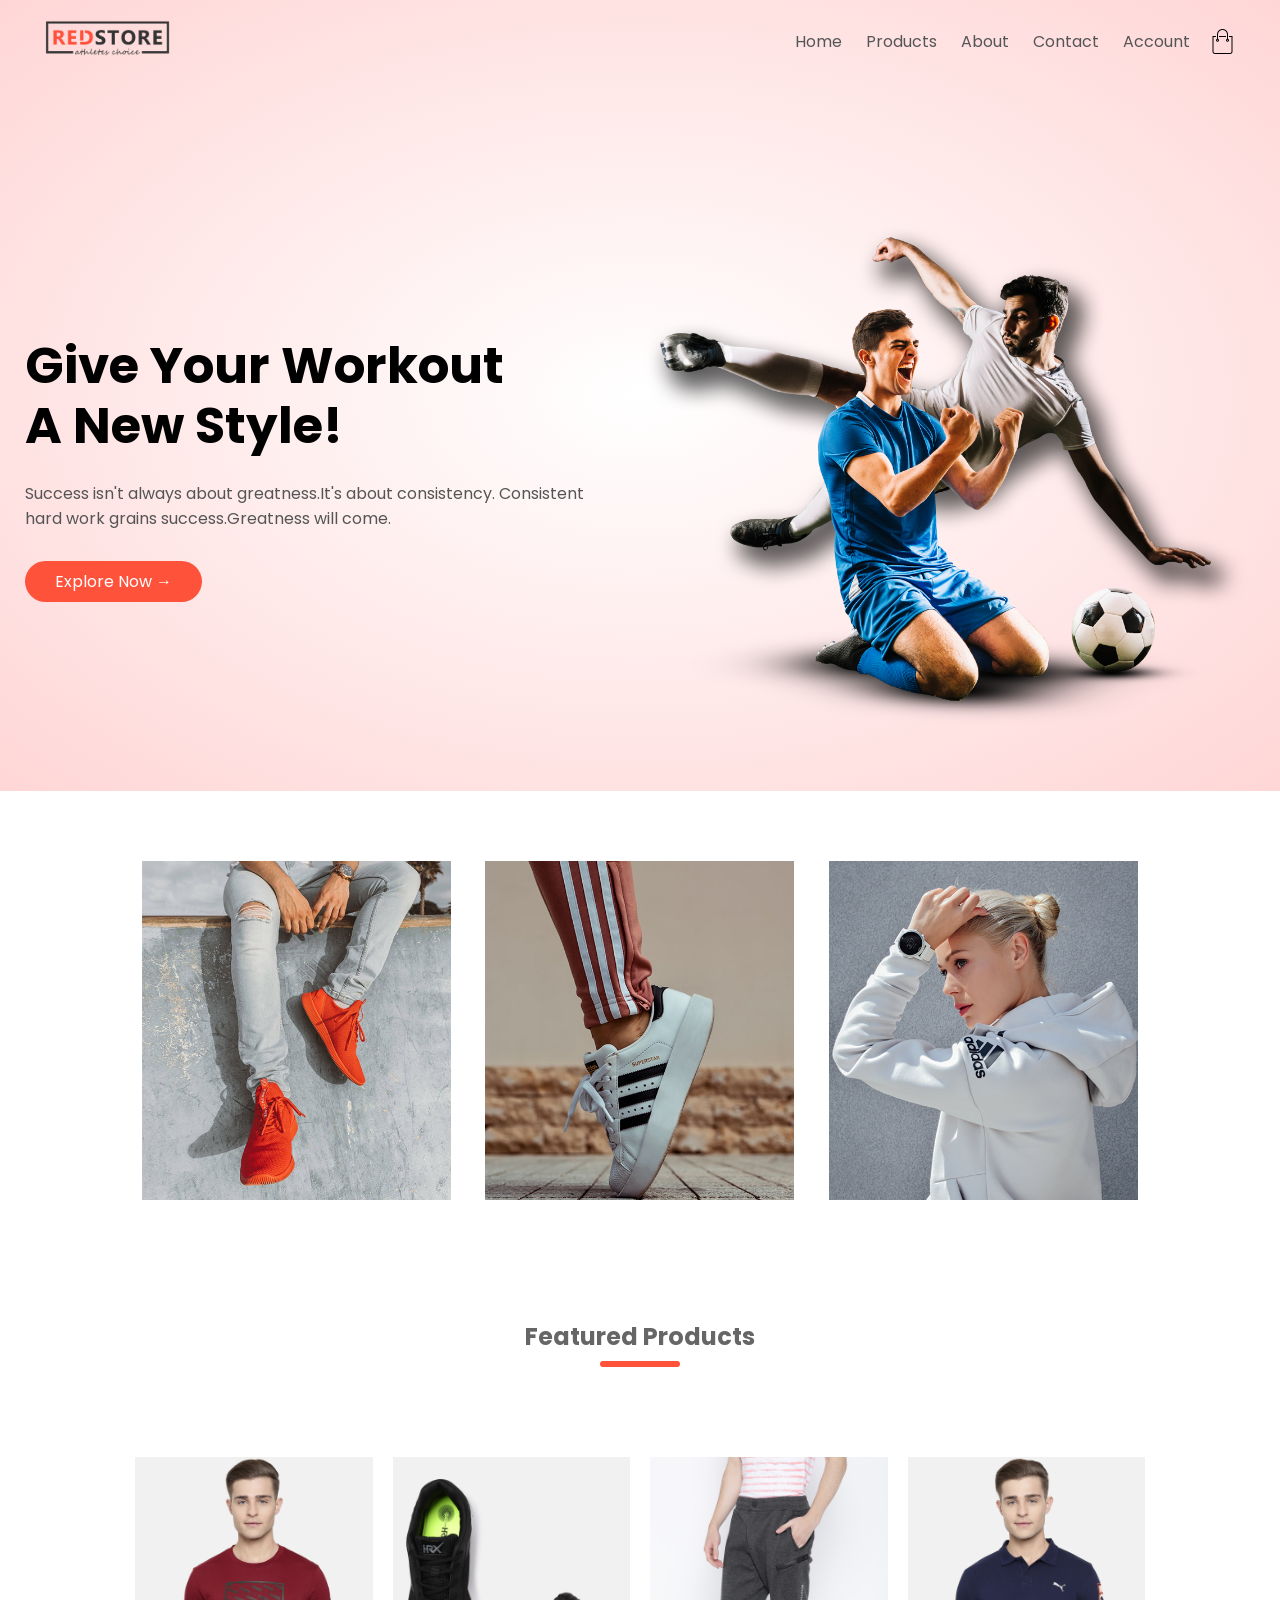
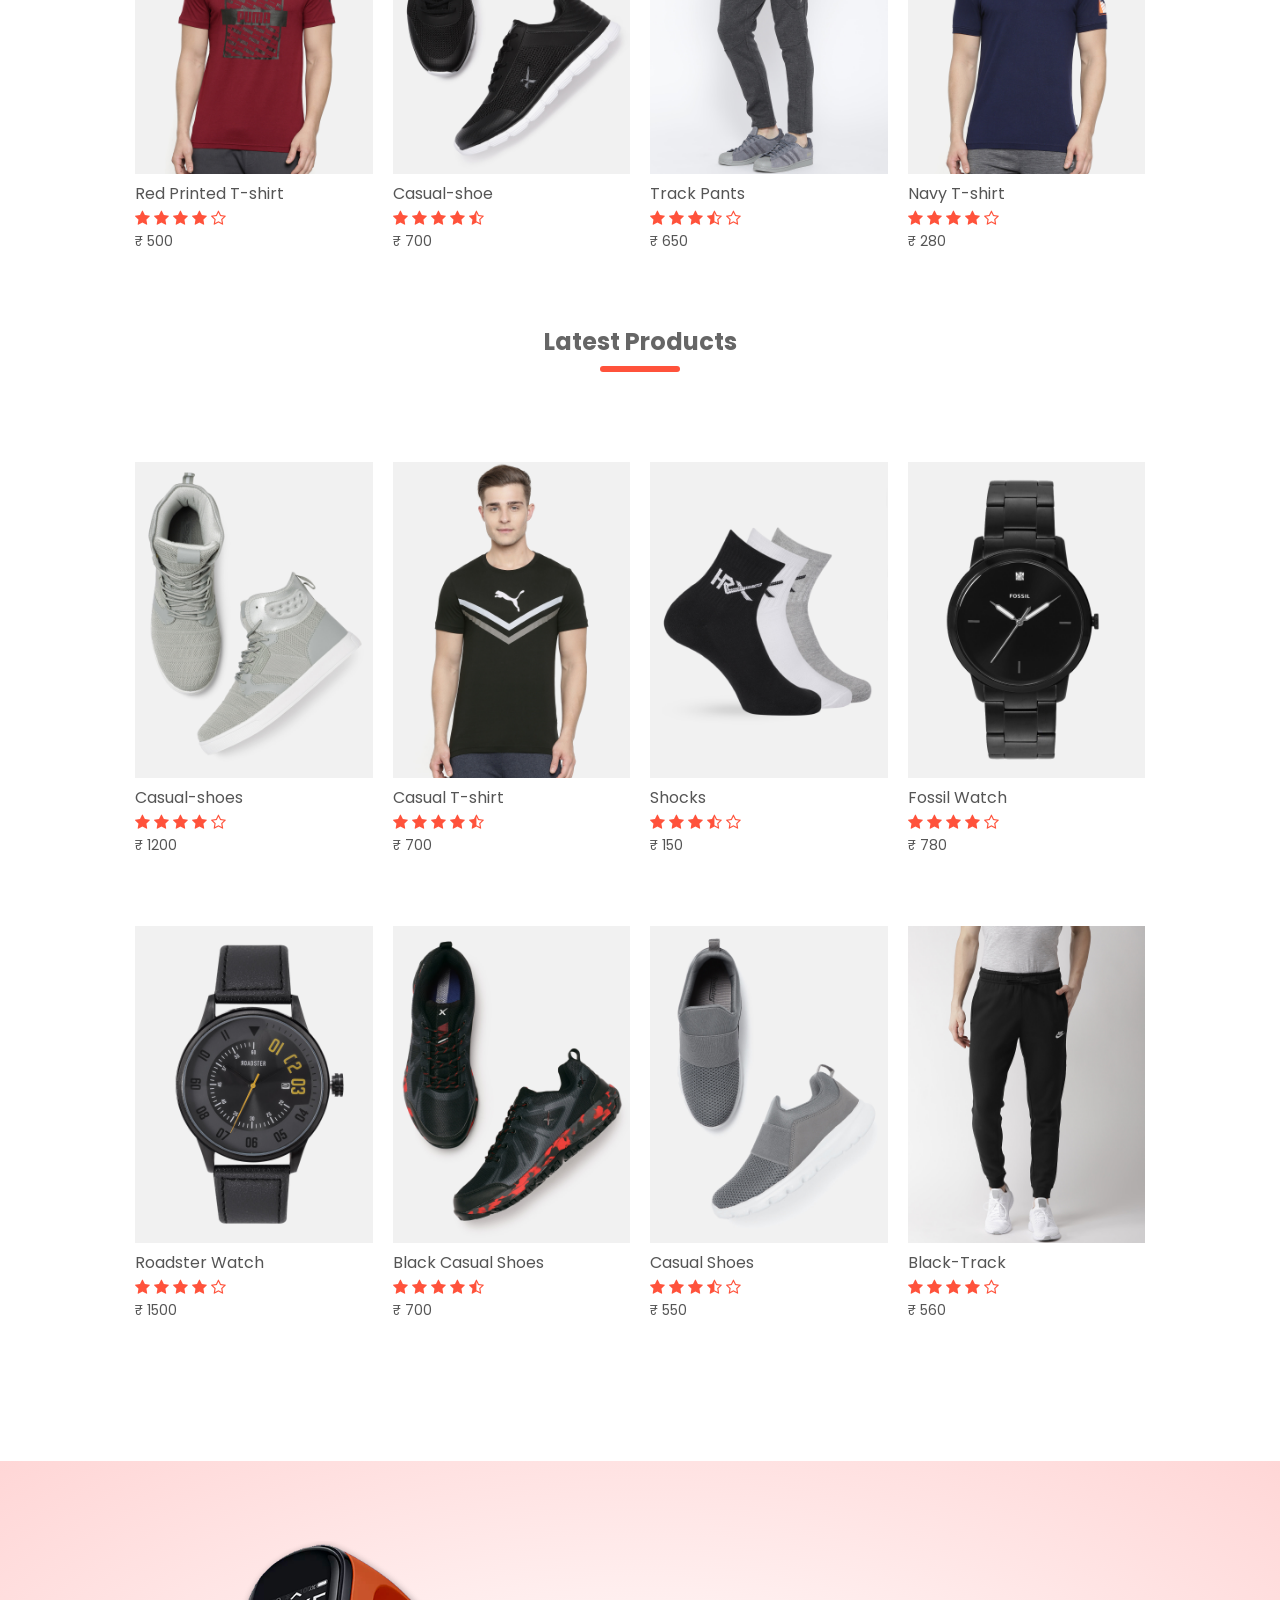
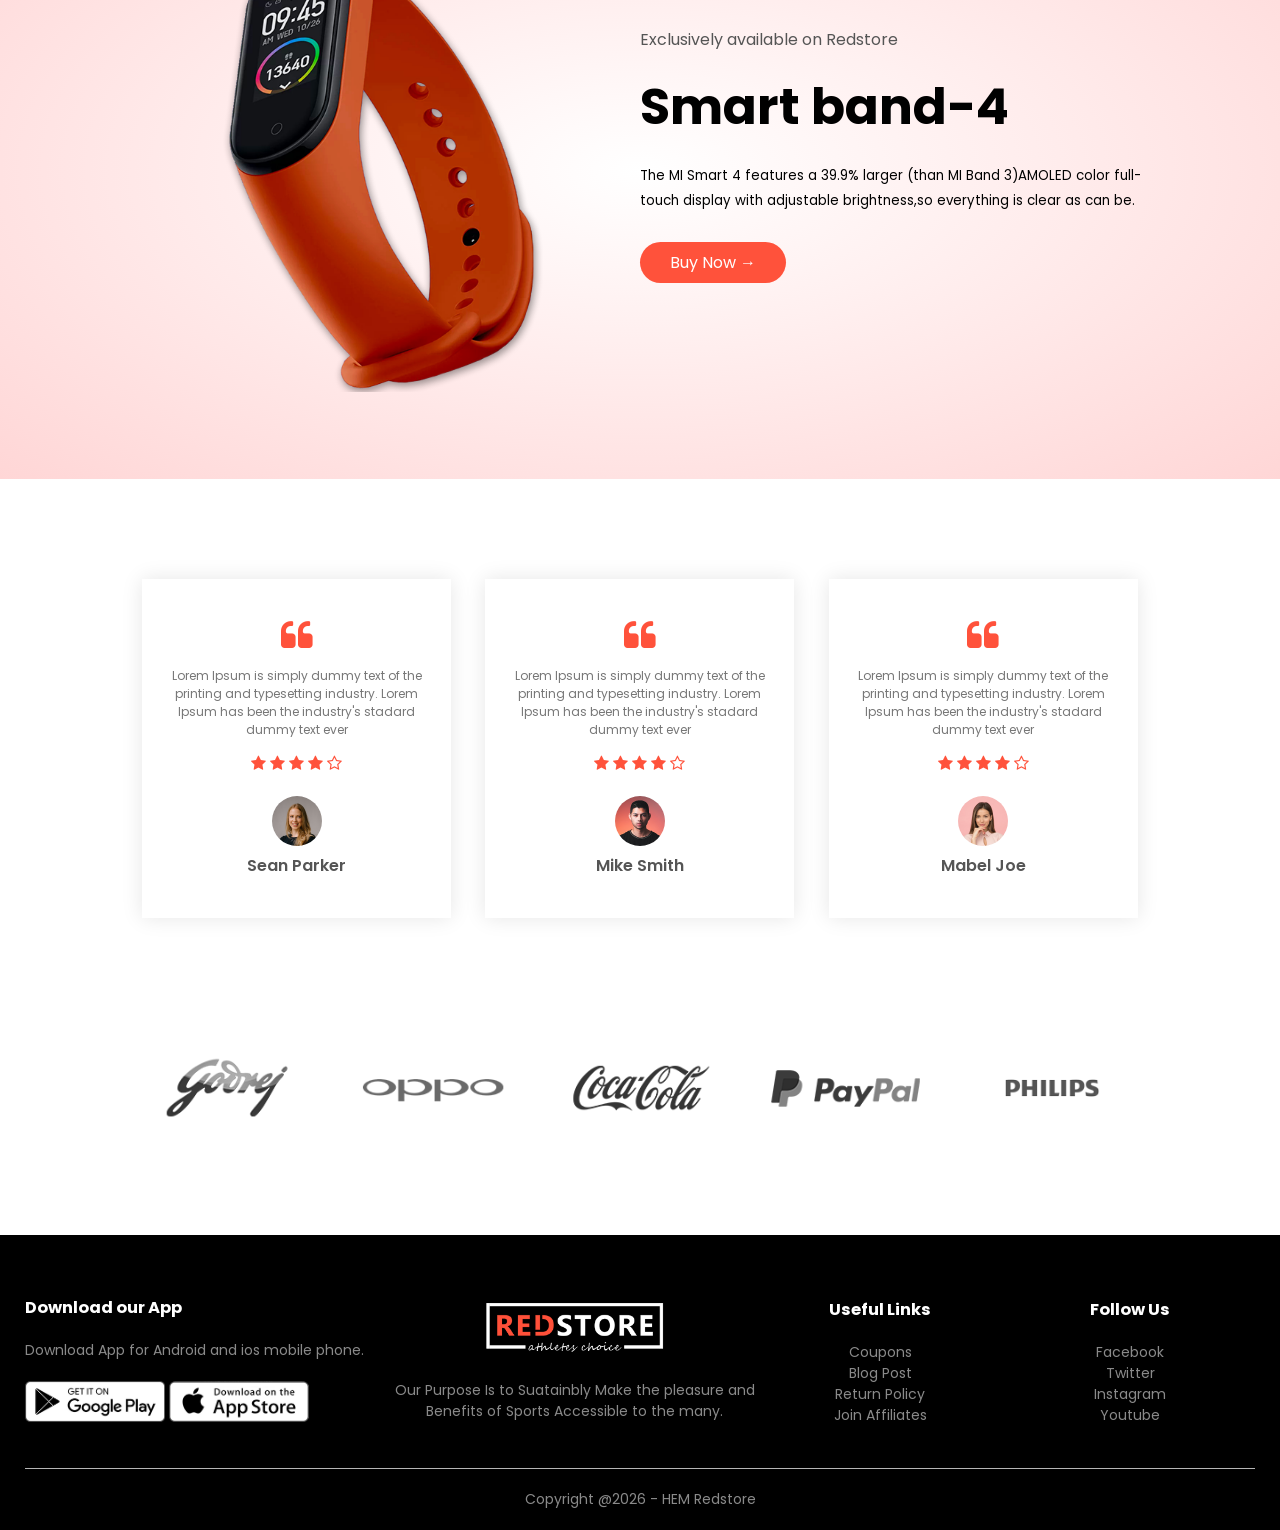
<file: index.html>
<!DOCTYPE html>
<html lang="en">
<head>
  <meta charset="UTF-8">
  <meta name="viewport" content="width=device-width, initial-scale=1.0">
  <title>RED-STORE|E-COMMERCE</title>
  <link rel="stylesheet" href="style.css">
  <link href="https://fonts.googleapis.com/css2?family=Poppins:wght@300;400;500;600;700&display=swap" rel="stylesheet">
  <link rel="stylesheet" href="https://stackpath.bootstrapcdn.com/font-awesome/4.7.0/css/font-awesome.min.css">
</head>
<body>

<!--Header content-->

<div class="header">
  <div class="container">

    <div class="navbar">
      <div class="logo">
      <img src="RedStore_Img/images/logo.png" alt="logo-img" width="125px">
      </div>
    <nav>
      <ul id="menuItems">
      <li><a href="">Home</a></li>
      <li><a href="./product.html">Products</a></li>
      <li><a href="">About</a></li>
      <li><a href="./contact.html">Contact</a></li>
      <li><a href="">Account</a></li>
      </ul>
    </nav>
    <img src="RedStore_Img/images/cart.png" alt="cart-img" width="25px" height="25px">
    <img src="RedStore_Img/images/menu.png" alt="menu-img" class="menu-icon" onclick="menutoggle()">
    </div>

    <div class="row">
      <div class="col-2">
        <h1>Give Your Workout <br>A New Style!</h1>
        <p>Success isn't always about greatness.It's about consistency. 
        Consistent <br>hard work grains success.Greatness will come.</p>
        <a href="" class="btn">Explore Now &#8594;</a>
      </div>
      <div class="col-2">
        <img src="RedStore_Img/images/image1.png" alt="player-images">
      </div>
    </div>

  </div>
</div>  

<!----Featured categories---->

<div class="categories">
  <div class="small-container">
    <div class="row">
      <div class="col-3">
        <img src="RedStore_Img/images/category-1.jpg" alt="cart-1">
      </div>
      <div class="col-3">
        <img src="RedStore_Img/images/category-2.jpg" alt="cart-1">
      </div>
      <div class="col-3">
        <img src="RedStore_Img/images/category-3.jpg" alt="cart-1">
      </div>
    </div>
  </div> 
</div>

<!----Featured Products---->

<div class="small-container">
  <h2 class="title">Featured Products</h2>
    <div class="row">
      <div class="col-4">
        <img src="RedStore_Img/images/product-1.jpg" alt="product image">
          <h4>Red Printed T-shirt</h4>
            <div class="rating">
              <i class="fa fa-star"></i>
              <i class="fa fa-star"></i>
              <i class="fa fa-star"></i>
              <i class="fa fa-star"></i>
              <i class="fa fa-star-o"></i>
            </div>
              <p>&#8377; 500</p>
        </div>
    
    <div class="col-4">
      <img src="RedStore_Img/images/product-2.jpg" alt="product image">
        <h4>Casual-shoe</h4>
          <div class="rating">
            <i class="fa fa-star"></i>
            <i class="fa fa-star"></i>
            <i class="fa fa-star"></i>
            <i class="fa fa-star"></i>
            <i class="fa fa-star-half-o"></i>
          </div>
            <p>&#8377; 700</p>
     </div>

    <div class="col-4">
      <img src="RedStore_Img/images/product-3.jpg" alt="product image">
        <h4>Track Pants</h4>
          <div class="rating">
            <i class="fa fa-star"></i>
            <i class="fa fa-star"></i>
            <i class="fa fa-star"></i>
            <i class="fa fa-star-half-o"></i>
            <i class="fa fa-star-o"></i>
          </div>
            <p>&#8377; 650</p>
    </div>

    <div class="col-4">
      <img src="RedStore_Img/images/product-4.jpg" alt="product image">
        <h4>Navy T-shirt</h4>
          <div class="rating">
            <i class="fa fa-star"></i>
            <i class="fa fa-star"></i>
            <i class="fa fa-star"></i>
            <i class="fa fa-star"></i>
            <i class="fa fa-star-o"></i>
          </div>
            <p>&#8377; 280</p>
     </div>
    </div>

  <!---latest products-->

  <h2 class="title">Latest Products</h2>
    <div class="row">
      <div class="col-4">
        <img src="RedStore_Img/images/product-5.jpg" alt="product image">
          <h4>Casual-shoes</h4>
            <div class="rating">
              <i class="fa fa-star"></i>
              <i class="fa fa-star"></i>
              <i class="fa fa-star"></i>
              <i class="fa fa-star"></i>
              <i class="fa fa-star-o"></i>
            </div>
            <p>&#8377; 1200</p>
      </div>

      <div class="col-4">
        <img src="RedStore_Img/images/product-6.jpg" alt="product image">
          <h4>Casual T-shirt</h4>
            <div class="rating">
              <i class="fa fa-star"></i>
              <i class="fa fa-star"></i>
              <i class="fa fa-star"></i>
              <i class="fa fa-star"></i>
              <i class="fa fa-star-half-o"></i>
            </div>
            <p>&#8377; 700</p>
      </div>

      <div class="col-4">
        <img src="RedStore_Img/images/product-7.jpg" alt="product image">
          <h4>Shocks</h4>
            <div class="rating">
              <i class="fa fa-star"></i>
              <i class="fa fa-star"></i>
              <i class="fa fa-star"></i>
              <i class="fa fa-star-half-o"></i>
              <i class="fa fa-star-o"></i>
            </div>
              <p>&#8377; 150</p>
      </div>

      <div class="col-4">
        <img src="RedStore_Img/images/product-8.jpg" alt="product image">
          <h4>Fossil Watch</h4>
            <div class="rating">
              <i class="fa fa-star"></i>
              <i class="fa fa-star"></i>
              <i class="fa fa-star"></i>
              <i class="fa fa-star"></i>
              <i class="fa fa-star-o"></i>
            </div>
              <p>&#8377; 780</p>
      </div>
  </div>

  <div class="row">
    <div class="col-4">
      <img src="RedStore_Img/images/product-9.jpg" alt="product image">
        <h4>Roadster Watch</h4>
          <div class="rating">
            <i class="fa fa-star"></i>
            <i class="fa fa-star"></i>
            <i class="fa fa-star"></i>
            <i class="fa fa-star"></i>
            <i class="fa fa-star-o"></i>
          </div>
            <p>&#8377; 1500</p>
    </div>

    <div class="col-4">
      <img src="RedStore_Img/images/product-10.jpg" alt="product image">
        <h4>Black Casual Shoes</h4>
          <div class="rating">
            <i class="fa fa-star"></i>
            <i class="fa fa-star"></i>
            <i class="fa fa-star"></i>
            <i class="fa fa-star"></i>
            <i class="fa fa-star-half-o"></i>
          </div>
          <p>&#8377; 700</p>
    </div>

    <div class="col-4">
      <img src="RedStore_Img/images/product-11.jpg" alt="product image">
        <h4>Casual Shoes</h4>
          <div class="rating">
            <i class="fa fa-star"></i>
            <i class="fa fa-star"></i>
            <i class="fa fa-star"></i>
            <i class="fa fa-star-half-o"></i>
            <i class="fa fa-star-o"></i>
          </div>
          <p>&#8377; 550</p>
    </div>

    <div class="col-4">
      <img src="RedStore_Img/images/product-12.jpg" alt="product image">
        <h4>Black-Track</h4>
          <div class="rating">
            <i class="fa fa-star"></i>
            <i class="fa fa-star"></i>
            <i class="fa fa-star"></i>
            <i class="fa fa-star"></i>
            <i class="fa fa-star-o"></i>
          </div>
          <p>&#8377; 560</p>
    </div>

  </div>
</div>

<!--offer-->

<div class="offer">
  <div class="small-container">
    <div class="row">
      <div class="col-2">
        <img src="RedStore_Img/images/exclusive.png" alt="offers img" class="offer-img">
      </div>
      <div class="col-2">
        <p>Exclusively available on Redstore</p>
        <h1>Smart band-4</h1>
        <small>The MI Smart 4 features a 39.9% larger (than MI Band 3)AMOLED color full-touch display with adjustable brightness,so everything is clear as can be.</small>
        <a href="" class="btn">Buy Now &#8594;</a>
      </div>
    </div>
  </div>
</div>

<!--testimonial-->

<div class="testimonial">
  <div class="small-container">
    <div class="row">
      <div class="col-3">
        <i class="fa fa-quote-left"></i>
        <p>Lorem Ipsum is simply dummy text of the printing and typesetting industry.
        Lorem Ipsum has been the industry's stadard dummy text ever</p>
          <div class="rating">
             <i class="fa fa-star"></i>
             <i class="fa fa-star"></i>
             <i class="fa fa-star"></i>
             <i class="fa fa-star"></i>
             <i class="fa fa-star-o"></i>
          </div>
            <img src="RedStore_Img/images/user-1.png" alt="user images">
            <h3>Sean Parker</h3>
      </div>

      <div class="col-3">
          <i class="fa fa-quote-left"></i>
          <p>Lorem Ipsum is simply dummy text of the printing and typesetting industry.
            Lorem Ipsum has been the industry's stadard dummy text ever</p>
             <div class="rating">
              <i class="fa fa-star"></i>
              <i class="fa fa-star"></i>
              <i class="fa fa-star"></i>
              <i class="fa fa-star"></i>
              <i class="fa fa-star-o"></i>
            </div>
            <img src="RedStore_Img/images/user-2.png" alt="user images">
            <h3>Mike Smith</h3>
      </div>

      <div class="col-3">
          <i class="fa fa-quote-left"></i>
          <p>Lorem Ipsum is simply dummy text of the printing and typesetting industry.
            Lorem Ipsum has been the industry's stadard dummy text ever</p>
             <div class="rating">
             <i class="fa fa-star"></i>
             <i class="fa fa-star"></i>
             <i class="fa fa-star"></i>
             <i class="fa fa-star"></i>
             <i class="fa fa-star-o"></i>
            </div>
            <img src="RedStore_Img/images/user-3.png" alt="user images">
            <h3>Mabel Joe</h3>
      </div>
    </div>
  </div>
</div>

<!---brands-->
<div class="brands">
  <div class="small-container">
    <div class="row">
      <div class="col-5">
        <img src="RedStore_Img/images/logo-godrej.png" alt="brand image">
      </div>
      <div class="col-5">
        <img src="RedStore_Img/images/logo-oppo.png" alt="brand image">
      </div>
      <div class="col-5">
        <img src="RedStore_Img/images/logo-coca-cola.png" alt="brand image">
      </div>
      <div class="col-5">
        <img src="RedStore_Img/images/logo-paypal.png" alt="brand image">
      </div>
      <div class="col-5">
        <img src="RedStore_Img/images/logo-philips.png" alt="brand image">
      </div>
    </div>
  </div>
</div>

<!--footer-->

<div class="footer">
  <div class="container">
    <div class="row">
      <div class="footer-col-1">
        <h3>Download our App</h3>
        <p>Download App for Android and ios mobile phone.</p>
          <div class="app-logo">
            <img src="RedStore_Img/images/play-store.png" alt="play-store">
            <img src="RedStore_Img/images/app-store.png" alt="app-store">
          </div>
      </div>

      <div class="footer-col-2">
        <img src="RedStore_Img/images/logo-white.png">
        <p>Our Purpose Is to Suatainbly Make the pleasure and Benefits of Sports Accessible to the many.</p>
      </div>

      <div class="footer-col-3">
        <h3>Useful Links</h3>
        <ul>
          <li>Coupons</li>
          <li>Blog Post</li>
          <li>Return Policy</li>
          <li>Join Affiliates</li>
        </ul>
      </div>

      <div class="footer-col-4">
        <h3>Follow Us</h3>
        <ul>
          <li>Facebook</li>
          <li>Twitter</li>
          <li>Instagram</li>
          <li>Youtube</li>
        </ul>
      </div>
    </div>
      <hr>
      <p class="copyright">Copyright @2026 - HEM Redstore</p>
  </div>
</div>

<!---javascript-->
<script>
  var menuItems = document.getElementById("menuItems");

  function menutoggle(){
    if(menuItems.style.maxHeight === "0px" || menuItems.style.maxHeight === ""){
        menuItems.style.maxHeight = "200px";
    } else {
        menuItems.style.maxHeight = "0px";
    }
  }
</script>

</body>

</html>
</file>
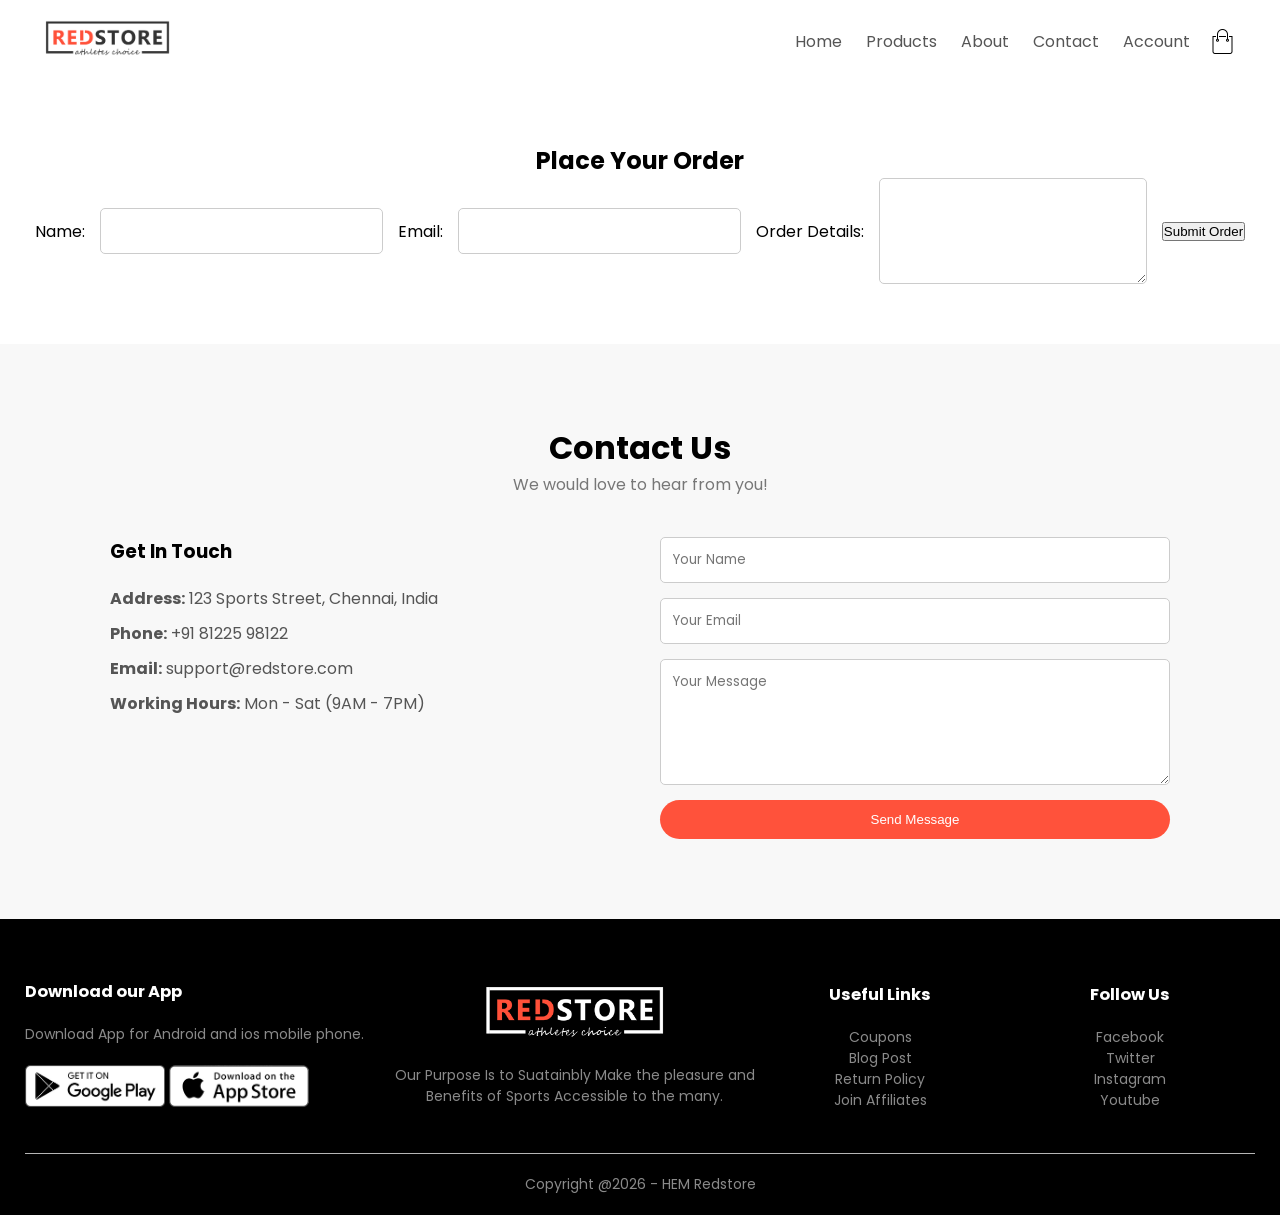
<file: contact.html>
<!DOCTYPE html>
<html lang="en">
<head>
  <meta charset="UTF-8">
  <meta name="viewport" content="width=device-width, initial-scale=1.0">
  <title>ALL-PRODUCTS||RED-STORE</title>
  <link rel="stylesheet" href="style.css">
  <link href="https://fonts.googleapis.com/css2?family=Poppins:wght@300;400;500;600;700&display=swap" rel="stylesheet">
  <link rel="stylesheet" href="https://stackpath.bootstrapcdn.com/font-awesome/4.7.0/css/font-awesome.min.css">
</head>
<body>

<div class="container">
  <div class="navbar">
    <div class="logo">
      <img src="RedStore_Img/images/logo.png" alt="logo-img" width="125px">
    </div>
    <nav>
      <ul id="menuItems">
      <li><a href="./index.html">Home</a></li>
      <li><a href="./product.html">Products</a></li>
      <li><a href="">About</a></li>
      <li><a href="">Contact</a></li>
      <li><a href="">Account</a></li>
      </ul>
    </nav>
      <img src="RedStore_Img/images/cart.png" alt="cart-img" width="25px" height="25px">
      <img src="RedStore_Img/images/menu.png" alt="menu-img" class="menu-icon" onclick="menutoggle()">
  </div>
</div>

<div class="order-section">
<main>
    <h2 class="center">Place Your Order</h2>

    <form class="contact-form">
        <label>Name:</label>
        <input type="text" required>

        <label>Email:</label>
        <input type="email" required>

        <label>Order Details:</label>
        <textarea rows="4" required></textarea>

        <button type="submit">Submit Order</button>
    </form>
</main>
</div>

<!-- Contact Section -->
<div class="contact-section">
    <div class="contact-container">
        
        <h1>Contact Us</h1>
        <p class="contact-sub">We would love to hear from you!</p>

        <div class="contact-row">

            <!-- Contact Info -->
            <div class="contact-info">
                <h3>Get In Touch</h3>
                <p><strong>Address:</strong> 123 Sports Street, Chennai, India</p>
                <p><strong>Phone:</strong> +91 81225 98122</p>
                <p><strong>Email:</strong> support@redstore.com</p>
                <p><strong>Working Hours:</strong> Mon - Sat (9AM - 7PM)</p>
            </div>

            <!-- Contact Form -->
            <div class="contact-form">
                <form>
                    <input type="text" placeholder="Your Name" required>
                    <input type="email" placeholder="Your Email" required>
                    <textarea rows="5" placeholder="Your Message"></textarea>
                    <button type="submit" class="contact-btn">Send Message</button>
                </form>
            </div>

        </div>

    </div>
</div>

<!--footer-->

<div class="footer">
  <div class="container">
    <div class="row">
      <div class="footer-col-1">
        <h3>Download our App</h3>
        <p>Download App for Android and ios mobile phone.</p>
          <div class="app-logo">
            <img src="RedStore_Img/images/play-store.png" alt="play-store">
            <img src="RedStore_Img/images/app-store.png" alt="app-store">
          </div>
      </div>

      <div class="footer-col-2">
        <img src="RedStore_Img/images/logo-white.png">
        <p>Our Purpose Is to Suatainbly Make the pleasure and Benefits of Sports Accessible to the many.</p>
      </div>

      <div class="footer-col-3">
        <h3>Useful Links</h3>
        <ul>
          <li>Coupons</li>
          <li>Blog Post</li>
          <li>Return Policy</li>
          <li>Join Affiliates</li>
        </ul>
      </div>

      <div class="footer-col-4">
        <h3>Follow Us</h3>
        <ul>
          <li>Facebook</li>
          <li>Twitter</li>
          <li>Instagram</li>
          <li>Youtube</li>
        </ul>
      </div>
    </div>
      <hr>
      <p class="copyright">Copyright @2026 - HEM Redstore</p>
  </div>
</div>

<!---javascript-->
<script>
  var menuItems = document.getElementById("menuItems");

  function menutoggle(){
    if(menuItems.style.maxHeight === "0px" || menuItems.style.maxHeight === ""){
        menuItems.style.maxHeight = "200px";
    } else {
        menuItems.style.maxHeight = "0px";
    }
  }
</script>

</body>

</html>
</file>
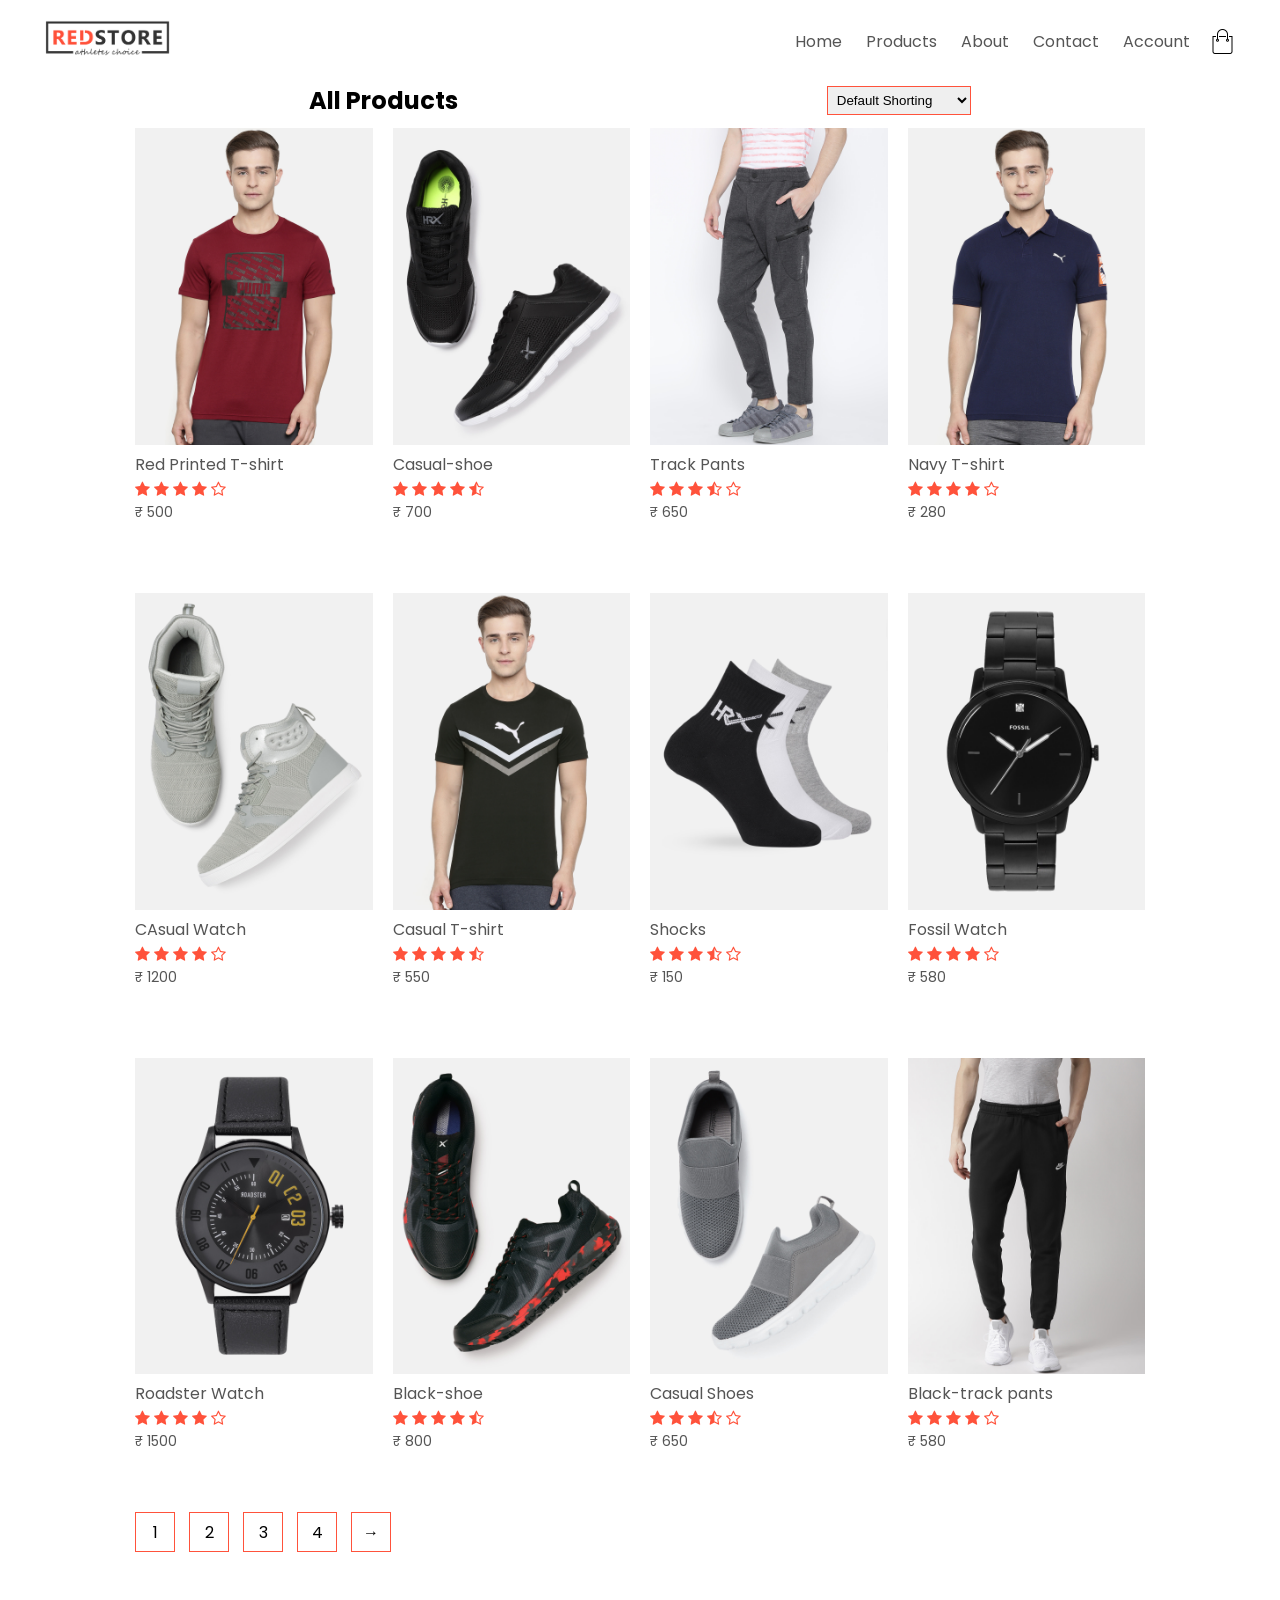
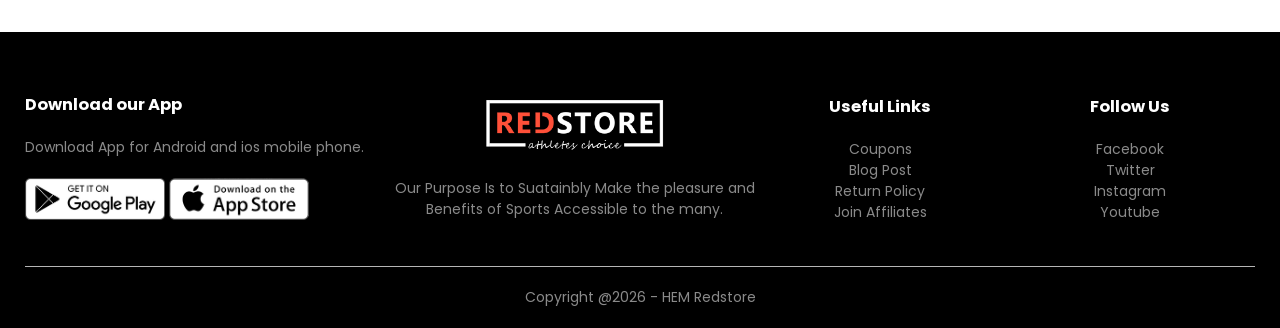
<file: product.html>
<!DOCTYPE html>
<html lang="en">
<head>
  <meta charset="UTF-8">
  <meta name="viewport" content="width=device-width, initial-scale=1.0">
  <title>ALL-PRODUCTS||RED-STORE</title>
  <link rel="stylesheet" href="style.css">
  <link href="https://fonts.googleapis.com/css2?family=Poppins:wght@300;400;500;600;700&display=swap" rel="stylesheet">
  <link rel="stylesheet" href="https://stackpath.bootstrapcdn.com/font-awesome/4.7.0/css/font-awesome.min.css">
</head>
<body>

<div class="container">
  <div class="navbar">
    <div class="logo">
      <img src="RedStore_Img/images/logo.png" alt="logo-img" width="125px">
    </div>
    <nav>
      <ul id="menuItems">
      <li><a href="./index.html">Home</a></li>
      <li><a href="">Products</a></li>
      <li><a href="">About</a></li>
      <li><a href="./contact.html">Contact</a></li>
      <li><a href="">Account</a></li>
      </ul>
    </nav>
      <img src="RedStore_Img/images/cart.png" alt="cart-img" width="25px" height="25px">
      <img src="RedStore_Img/images/menu.png" alt="menu-img" class="menu-icon" onclick="menutoggle()">
  </div>
</div>

<div class="small-container">
  <div class="row row-2">
    <h2>All Products</h2>
    <select>
      <option>Default Shorting</option>
      <option>Short by price</option>
      <option>Short by popularity</option>
      <option>Short by rating</option>
      <option>short by sale</option>
    </select>
  </div>

  <div class="row">
    <div class="col-4">
      <img src="RedStore_Img/images/product-1.jpg" alt="product image">
        <h4>Red Printed T-shirt</h4>
          <div class="rating">
            <i class="fa fa-star"></i>
            <i class="fa fa-star"></i>
            <i class="fa fa-star"></i>
            <i class="fa fa-star"></i>
            <i class="fa fa-star-o"></i>
          </div>
              <p>&#8377; 500</p>
    </div>
    
    <div class="col-4">
      <img src="RedStore_Img/images/product-2.jpg" alt="product image">
        <h4>Casual-shoe</h4>
          <div class="rating">
            <i class="fa fa-star"></i>
            <i class="fa fa-star"></i>
            <i class="fa fa-star"></i>
            <i class="fa fa-star"></i>
            <i class="fa fa-star-half-o"></i>
          </div>
            <p>&#8377; 700</p>
    </div>

    <div class="col-4">
      <img src="RedStore_Img/images/product-3.jpg" alt="product image">
        <h4>Track Pants</h4>
          <div class="rating">
            <i class="fa fa-star"></i>
            <i class="fa fa-star"></i>
            <i class="fa fa-star"></i>
            <i class="fa fa-star-half-o"></i>
            <i class="fa fa-star-o"></i>
          </div>
            <p>&#8377; 650</p>
    </div>

    <div class="col-4">
      <img src="RedStore_Img/images/product-4.jpg" alt="product image">
        <h4>Navy T-shirt</h4>
          <div class="rating">
            <i class="fa fa-star"></i>
            <i class="fa fa-star"></i>
            <i class="fa fa-star"></i>
            <i class="fa fa-star"></i>
            <i class="fa fa-star-o"></i>
          </div>
            <p>&#8377; 280</p>
     </div>
    </div>

    <div class="row">
      <div class="col-4">
        <img src="RedStore_Img/images/product-5.jpg" alt="product image">
          <h4>CAsual Watch</h4>
            <div class="rating">
              <i class="fa fa-star"></i>
              <i class="fa fa-star"></i>
              <i class="fa fa-star"></i>
              <i class="fa fa-star"></i>
              <i class="fa fa-star-o"></i>
            </div>
            <p>&#8377; 1200</p>
      </div>

      <div class="col-4">
        <img src="RedStore_Img/images/product-6.jpg" alt="product image">
          <h4>Casual T-shirt</h4>
            <div class="rating">
              <i class="fa fa-star"></i>
              <i class="fa fa-star"></i>
              <i class="fa fa-star"></i>
              <i class="fa fa-star"></i>
              <i class="fa fa-star-half-o"></i>
            </div>
            <p>&#8377; 550</p>
      </div>

      <div class="col-4">
        <img src="RedStore_Img/images/product-7.jpg" alt="product image">
          <h4>Shocks</h4>
            <div class="rating">
              <i class="fa fa-star"></i>
              <i class="fa fa-star"></i>
              <i class="fa fa-star"></i>
              <i class="fa fa-star-half-o"></i>
              <i class="fa fa-star-o"></i>
            </div>
              <p>&#8377; 150</p>
      </div>

      <div class="col-4">
        <img src="RedStore_Img/images/product-8.jpg" alt="product image">
          <h4>Fossil Watch</h4>
            <div class="rating">
              <i class="fa fa-star"></i>
              <i class="fa fa-star"></i>
              <i class="fa fa-star"></i>
              <i class="fa fa-star"></i>
              <i class="fa fa-star-o"></i>
            </div>
              <p>&#8377; 580</p>
      </div>
  </div>

  <div class="row">
    <div class="col-4">
      <img src="RedStore_Img/images/product-9.jpg" alt="product image">
        <h4>Roadster Watch</h4>
          <div class="rating">
            <i class="fa fa-star"></i>
            <i class="fa fa-star"></i>
            <i class="fa fa-star"></i>
            <i class="fa fa-star"></i>
            <i class="fa fa-star-o"></i>
          </div>
            <p>&#8377; 1500</p>
    </div>

    <div class="col-4">
      <img src="RedStore_Img/images/product-10.jpg" alt="product image">
        <h4>Black-shoe</h4>
          <div class="rating">
            <i class="fa fa-star"></i>
            <i class="fa fa-star"></i>
            <i class="fa fa-star"></i>
            <i class="fa fa-star"></i>
            <i class="fa fa-star-half-o"></i>
          </div>
          <p>&#8377; 800</p>
    </div>

    <div class="col-4">
      <img src="RedStore_Img/images/product-11.jpg" alt="product image">
        <h4>Casual Shoes</h4>
          <div class="rating">
            <i class="fa fa-star"></i>
            <i class="fa fa-star"></i>
            <i class="fa fa-star"></i>
            <i class="fa fa-star-half-o"></i>
            <i class="fa fa-star-o"></i>
          </div>
          <p>&#8377; 650</p>
    </div>

    <div class="col-4">
      <img src="RedStore_Img/images/product-12.jpg" alt="product image">
        <h4>Black-track pants</h4>
          <div class="rating">
            <i class="fa fa-star"></i>
            <i class="fa fa-star"></i>
            <i class="fa fa-star"></i>
            <i class="fa fa-star"></i>
            <i class="fa fa-star-o"></i>
          </div>
          <p>&#8377; 580</p>
    </div>
  </div>
    
  <div class="page-btn">
    <span>1</span>
    <span>2</span>
    <span>3</span>
    <span>4</span>
    <span> &#8594; </span>
  </div>
  </div>

<!--footer-->

<div class="footer">
  <div class="container">
    <div class="row">
      <div class="footer-col-1">
        <h3>Download our App</h3>
        <p>Download App for Android and ios mobile phone.</p>
          <div class="app-logo">
            <img src="RedStore_Img/images/play-store.png" alt="play-store">
            <img src="RedStore_Img/images/app-store.png" alt="app-store">
          </div>
      </div>

      <div class="footer-col-2">
        <img src="RedStore_Img/images/logo-white.png">
        <p>Our Purpose Is to Suatainbly Make the pleasure and Benefits of Sports Accessible to the many.</p>
      </div>

      <div class="footer-col-3">
        <h3>Useful Links</h3>
        <ul>
          <li>Coupons</li>
          <li>Blog Post</li>
          <li>Return Policy</li>
          <li>Join Affiliates</li>
        </ul>
      </div>

      <div class="footer-col-4">
        <h3>Follow Us</h3>
        <ul>
          <li>Facebook</li>
          <li>Twitter</li>
          <li>Instagram</li>
          <li>Youtube</li>
        </ul>
      </div>
    </div>
      <hr>
      <p class="copyright">Copyright @2026 - HEM Redstore</p>
  </div>
</div>

<!---javascript-->
<script>
  var menuItems = document.getElementById("menuItems");

  function menutoggle(){
    if(menuItems.style.maxHeight === "0px" || menuItems.style.maxHeight === ""){
        menuItems.style.maxHeight = "200px";
    } else {
        menuItems.style.maxHeight = "0px";
    }
  }
</script>

</body>

</html>
</file>
<file: style.css>
*{
  margin: 0;
  padding: 0;
  box-sizing: border-box;
}

body{
  font-family: 'Poppins',sans-serif;
}
.navbar{
  display: flex;
  align-items: center;
  padding: 20px;
}

nav{
  flex: 1;
  text-align: right;
}

nav ul{
  display:inline-block;
  list-style-type: none;
}

nav ul li{
  display: inline-block;
  margin-right: 20px;
}

a{
  text-decoration: none;
  color: #555;
}

p{
  color: #555;
}

.container{
  max-width: 1300px;
  margin: auto;
  padding-left: 25px;
  padding-right: 25px;
}

.row{
  display: flex;
  align-items: center;
  flex-wrap: wrap; 
  justify-content: space-around;
}

.col-2{
  flex-basis: 50%;
  min-width: 300px;
}

.col-2 img{
  max-width: 100%;
  padding: 50px 0;
}

.col-2 h1{
  font-size: 50px;
  line-height: 60px;
  margin: 25px 0;
}

.btn{
  display: inline-block;
  background: #ff523b;
  color: #fff;
  padding: 8px 30px;
  margin: 30px 0;
  border-radius: 30px;
  transition: background 0.5s;
}

.btn:hover{
   background: #563434;
}

.header{
  background: radial-gradient(#fff,#ffd6d6);
}

.header .row{
  margin-top: 70px;
}

.categories{
  margin: 70px 0;
}

.col-3{
  flex-basis: 30%;
  min-width: 250px;
  margin-bottom: 30px;
}

.col-3 img{
  width: 100%;
}

.small-container{
  max-width: 1080px;
  margin: auto;
  padding-left: 25px;
  padding-right: 25px;
}

.col-4{
  flex-basis: 25%;
  padding: 10px;
  min-width: 200px;
  margin-bottom: 50px;
  transition: transform 0.7s;
}

.col-4 img{
  width: 100%;
}

.title{
  text-align: center;
  margin: 0 auto 80px;
  position: relative;
  line-height: 60px;
  color: #666;
}

.title::after{
  content: '';
  background: #ff523b;
  width: 80px;
  height: 6px;
  border-radius: 5px;
  position: absolute;
  bottom: 0;
  left: 50%;
  transform: translateX(-50%);
}

h4{
  color: #555;
  font-weight: normal;
}

.col-4 p{
  font-size: 14px;
}

.rating .fa{
 color: #ff523b;
}

.col-4:hover{
  transform: translateY(-5px);
}

.offer{
   background: radial-gradient(#fff,#ffd6d6);
   margin-top: 80px;
   padding: 30px 0;
}

.col-2.offer-img{
  padding: 50px;
}

.small{
  color: #666;
}

.testimonial{
  padding-top: 100px;
}

.testimonial .col-3{
  text-align: center;
  padding: 40px 20px;
  box-shadow: 0 0 20px 0px rgba(0, 0, 0, 0.1);
  cursor: pointer;
  transition: 0.8s;
}

.testimonial .col-3 img{
  width:50px;
  margin-top: 20px;
  border-radius: 50%;
}

.testimonial .col-3:hover{
  transform: translateY(-10px);
}

.fa.fa-quote-left{
  font-size: 34px;
  color: #ff523b;
}

.col-3 p{
  font-size: 12px;
  margin: 12px 0;
  color: #777;
}

.testimonial .col-3 h3{
  font-weight: 600;
  color: #555;
  font-size: 16px;
}

.brands{
  margin: 100px auto;
}

.col-5{
  width: 160px;
}

.col-5 img{
  width: 100%;
  cursor: pointer;
  filter: grayscale(100%);
}

.col-5 img:hover{
  filter: grayscale(0);
}

.footer{
  background: #000;
  color: #8a8a8a;
  font-size: 14px;
  padding: 60px 0px 20px ;
}

.footer p{
  color: #8a8a8a;
}

.footer h3{
  color: #fff;
  margin-bottom: 20px;
}

.footer-col-1, .footer-col-2, .footer-col-3, .footer-col-4{
  min-width: 250px;
  margin-bottom: 20px;
}

.footer-col-1{
  flex-basis: 30%;
}

.footer-col-2{
  flex: 1;
  text-align: center;
}

.footer-col-2 img{
  width: 180px;
  margin-bottom: 20px;
}

.footer-col-3, .footer-col-4{
  flex-basis: 12%;
  text-align: center;
}

ul{
  list-style-type: none;
}

.app-logo{
  margin-top: 20px;
}

.app-logo img{
  width: 140px;
}

.footer hr{
  border: none;
  background: #b5b5b5;
  height: 1px;
  margin: 20px 0;
}

.copyright{
  text-align: center;
}

.menu-icon{
  width: 26px;
  margin-left: 20px;
  display: none;
}

@media only screen and (max-width:800px){

   nav ul{
    position: absolute;
    top: 70px;
    left: 0;
    background: #000;
    width:100%;
    overflow: hidden;
    transition: max-height 0.5s ease;
    max-height: 0;
   }

   nav ul li{
    display: block;
    margin-right: 50px;
    margin-top: 10px;
    margin-bottom: 10px;
   }

   nav ul li a{
    color: #fff;
   }

   .menu-icon{
    display: block;
    cursor: pointer;
   }
}

.row-{
  justify-content: space-between;
  margin: 100px auto 50px;
}

select{
  border: 1px solid #ff523b;
  padding: 5px;
}

select:focus{
  outline: none;
}

.page-btn{
  margin: 0 auto 80px;
}

.page-btn span{
  display: inline-block;
  border:1px solid #ff523b;
  width: 40px;
  height: 40px;
  margin-left: 10px;
  text-align: center;
  line-height: 40px;
  cursor: pointer;
}

.page-btn span:hover{
  background: #ff523b;
  color: #fff;
}

.order-section {
    display: flex;
    flex-direction: column;
    align-items: center;
    justify-content: center;
    text-align: center;
    padding: 60px 20px;
}

.order-section form {
    display: flex;
    flex-wrap: wrap;
    gap: 15px;
    justify-content: center;
    align-items: center;
}

.order-section input,
.order-section textarea {
    padding: 8px;
}

.contact-section {
    padding: 80px 0;
    background: #f8f8f8;
    text-align: center;
}

.contact-container {
    max-width: 1100px;
    margin: auto;
    padding: 0 20px;
}

.contact-sub {
    color: #777;
    margin-bottom: 40px;
}

.contact-row {
    display: flex;
    justify-content: space-between;
    flex-wrap: wrap;
    gap: 40px;
}

.contact-info {
    flex: 1;
    min-width: 300px;
    text-align: left;
}

.contact-info h3 {
    margin-bottom: 20px;
}

.contact-info p {
    margin: 10px 0;
    color: #555;
}

.contact-form {
    flex: 1;
    min-width: 300px;
}

.contact-form form {
    display: flex;
    flex-direction: column;
    gap: 15px;
}

.contact-form input,
.contact-form textarea {
    padding: 12px;
    border: 1px solid #ccc;
    border-radius: 5px;
    font-family: 'Poppins', sans-serif;
}

.contact-btn {
    background: #ff523b;
    color: #fff;
    border: none;
    padding: 12px;
    border-radius: 25px;
    cursor: pointer;
    transition: 0.3s;
}

.contact-btn:hover {
    background: #563434;
}

@media only screen and (max-width:600px){
  .row{
    text-align: center;
  }
  .col-2, .col-3,.col-4{
    flex-basis: 100%;
  }
}
</file>
